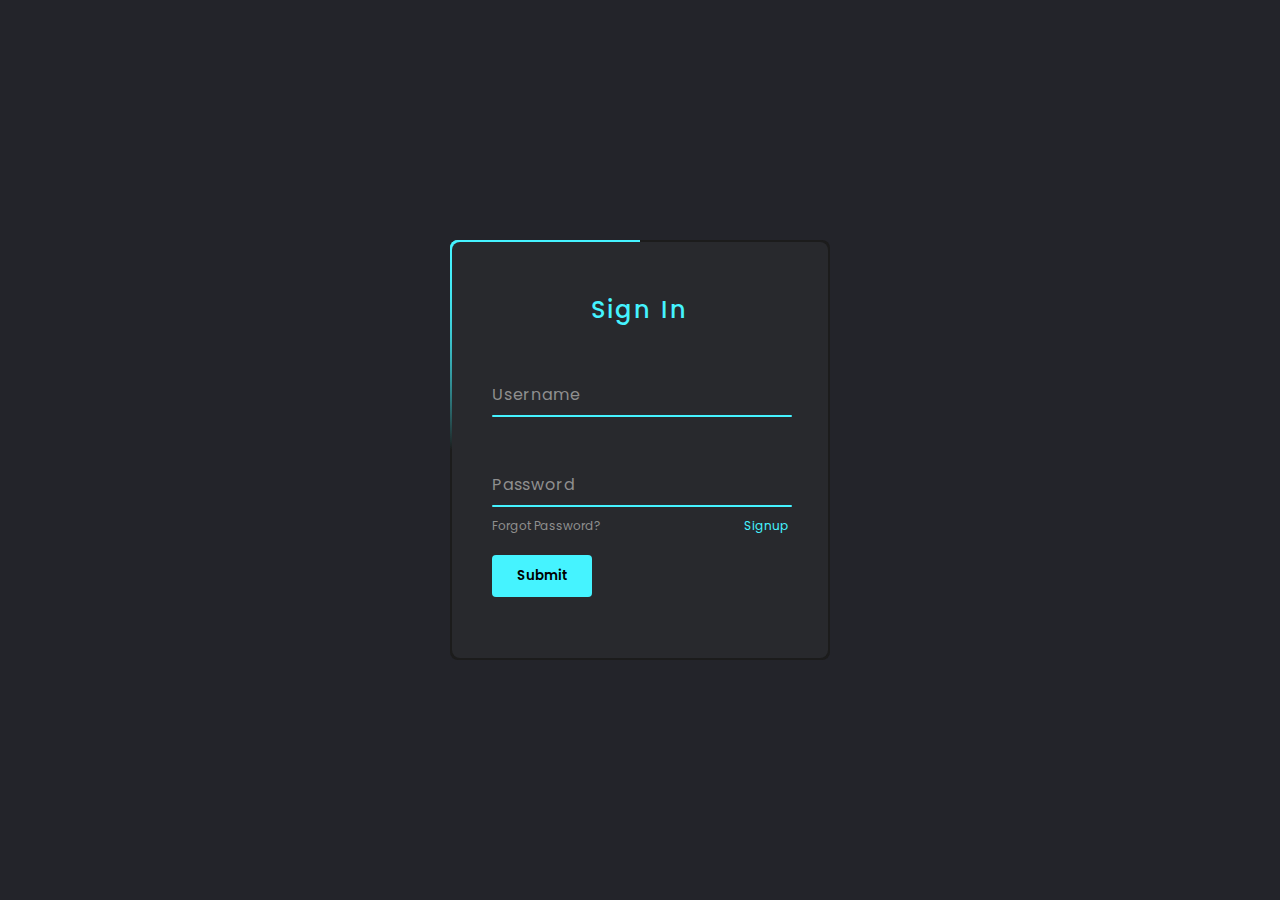
<file: super.html>
<!DOCTYPE html>
<html>
<head>
	<meta charset="UTF-8">
	<title>Cool Animated Login Form</title>
	<link rel="stylesheet" href="super.css">
	<script src="index.js"></script>
	
</head>
<body>
	<div class="box">
		<form autocomplete="off">
			<h2>Sign In</h2>
			<div class="inputBox">
				<input type="text" required>
				<span>Username</span>
				<i></i>
			</div>
			<div class="inputBox">
				<input type="password" required>
				<span>Password</span>
				<i></i>
			</div>
			<div class="links">
				<a href="#">Forgot Password?</a>
				<a href="#">Signup</a>
			</div>
			<div>
				<a href="index.html">
					<button type="button">Submit</button>
			 </a>
			 </div>
		
			
		</form>
	</div>
</body>
</html>
</file>
<file: super.css>
@import url('https://fonts.googleapis.com/css2?family=Poppins:wght@300;400;500;600;700;800;900&display=swap');

*{
    margin: 0;
    padding: 0;
    box-sizing: border-box;
    font-family: 'Poppins', sans-serif;
}
body{
    display: flex;
    justify-content: center;
    align-items: center;
    min-height: 100vh;
    flex-direction: column;
    background: #23242a;
}
.box{
    position: relative;
    width: 380px;
    height: 420px;
    background: #1c1c1c;
    border-radius: 8px;
    overflow: hidden;
}
.box::before{
    content: '';
    z-index: 1;
    position: absolute;
    background: linear-gradient(0deg, transparent, #45f3ff, #45f3ff);
    width: 380px;
    height: 420px;
    top: -50%;
    left: -50%;
    animation: animate 6s linear infinite;
    transform-origin: bottom right;
}
.box::after{
    content: '';
    z-index: 1;
    position: absolute;
    background: linear-gradient(0deg, transparent, #45f3ff, #45f3ff);
    width: 380px;
    height: 420px;
    top: -50%;
    left: -50%;
    animation: animate 6s linear infinite;
    transform-origin: bottom right;
    animation-delay: -3s;
}
@keyframes animate{
    0%{
        transform: rotate(0deg);
    }
    100%{
        transform: rotate(360deg);
    }
}
form{
    position: absolute;
    inset: 2px  ;
    background: #28292d;
    z-index: 2;
    padding: 50px 40px;
    border-radius: 8px;
    display: flex;
    flex-direction: column;
}
h2{
    color: #45f3ff;
    font-weight: 500;
    text-align: center;
    letter-spacing: 0.1em;
}
.inputBox{
    position: relative;
    width: 300px;
    margin-top: 35px;
}
.inputBox input{
    position: relative;
    width: 100%;
    padding: 20px 10px 10px;
    background: transparent;
    outline: none;
    box-shadow: none;
    border: none;
    color: #23242a;
    font-size: 1em;
    letter-spacing: 0.05em;
    transition: 0.5s;
    z-index: 10;
}
.inputBox span{
    position: absolute;
    left: 0;
    padding: 20px 0px 10px;
    pointer-events: none;
    font-size: 1em;
    color: #8f8f8f;
    letter-spacing: 0.05em;
    transition: 0.5s;
}
.inputBox input:focus ~ span,.inputBox input:valid ~ span{
    color: #45f3ff;
    transform: translateX(0px) translateY(-34px);
    font-size: 0.75em;
}
.inputBox i{
    position: absolute;
    left: 0;
    bottom: 0;
    width: 100%;
    height: 2px;
    background: #45f3ff;
    border-radius: 4px;
    overflow: hidden;
    transition: 0.5s;
    pointer-events: none;
    z-index: 9;
}
.inputBox input:focus ~ i,.inputBox input:valid ~ i{
    height: 44px;
}
.links{
    display: flex;
    justify-content: space-between;
}
.links a{
    margin: 10px 0;
    font-size: 0.75em;
    color: #8f8f8f;
    text-decoration: beige;
}
.links a:hover, .links a:nth-child(2){
    color: #45f3ff;
}

button{
    border: none;
    outline: none;
    padding: 11px 25px;
    background: #45f3ff;
    cursor: pointer;
    border-radius: 4px;
    font-weight: 600;
    width: 100px;
    margin-top: 10px;
}

button:active{
    opacity: 0.8;
}
</file>
